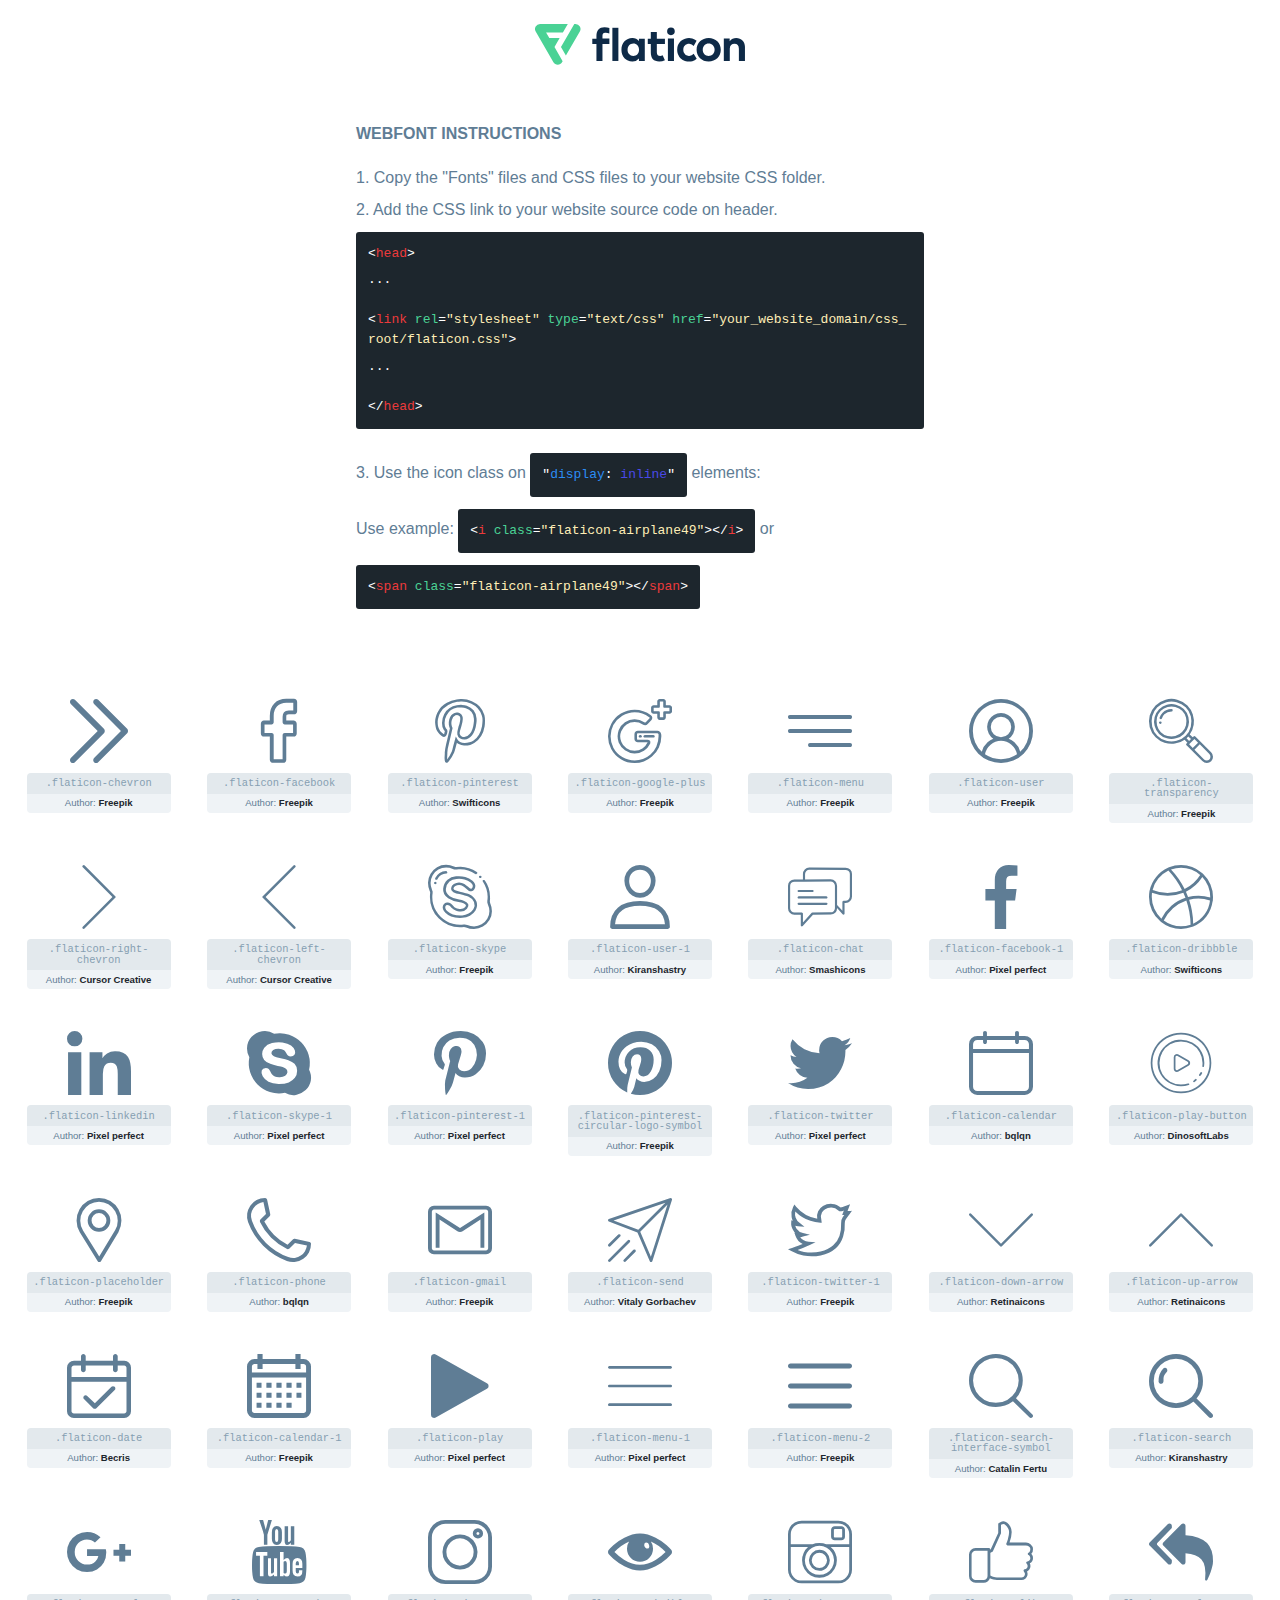
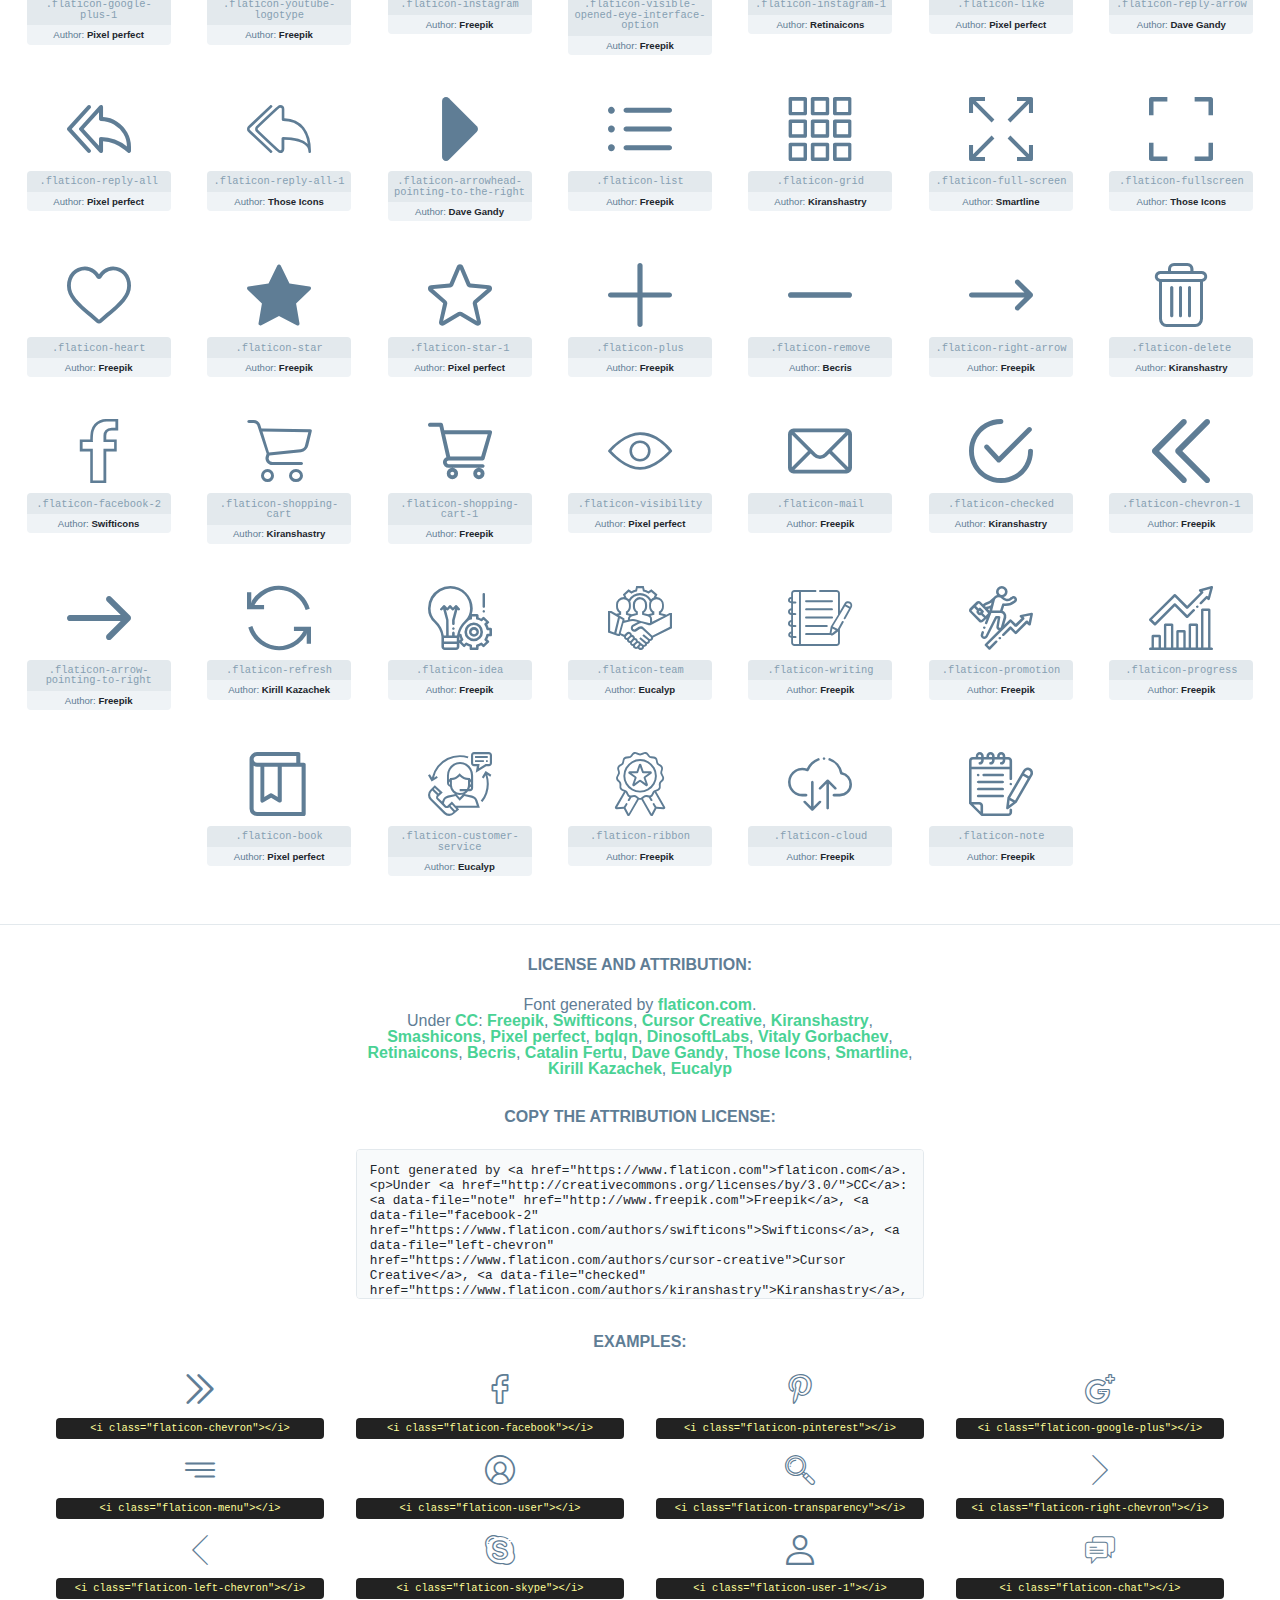
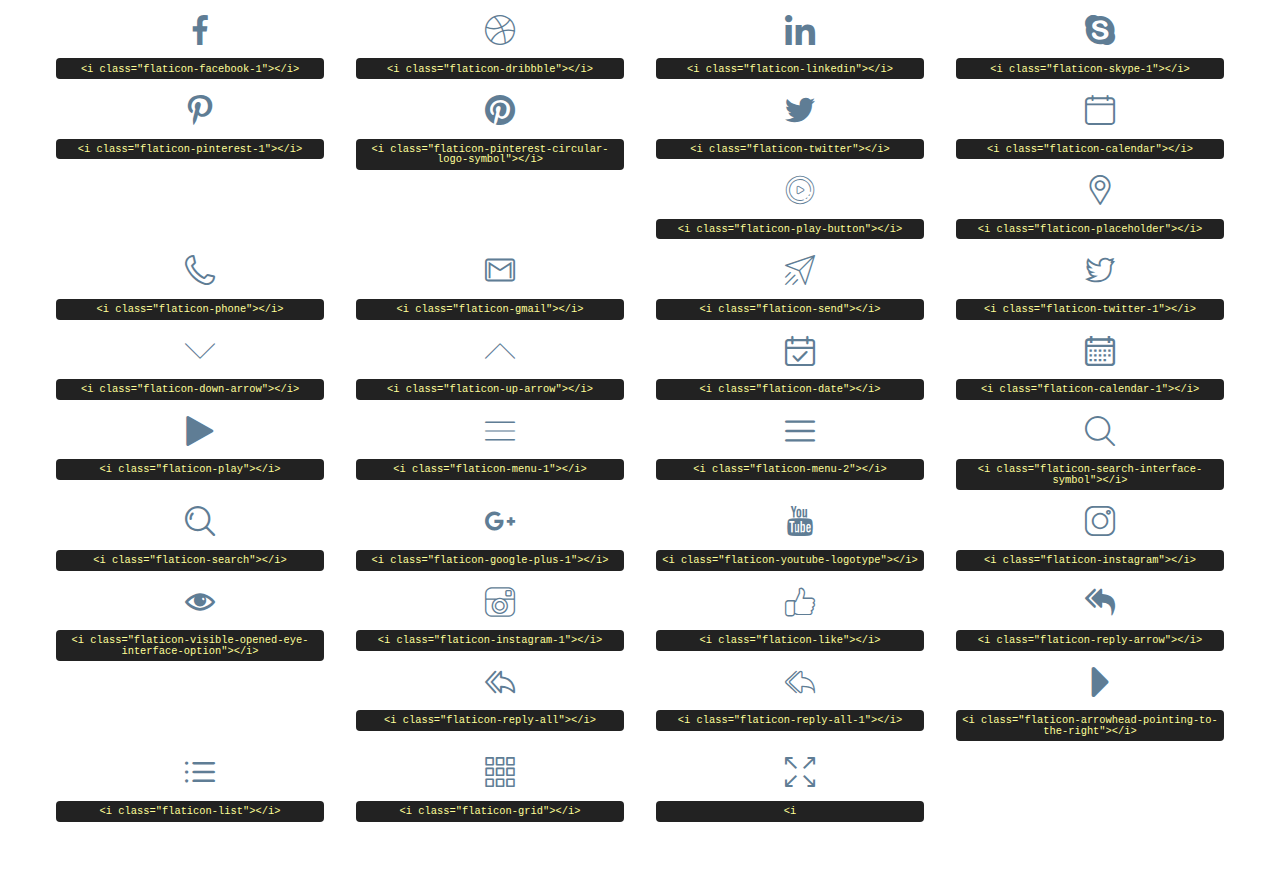
<file: MapMagnet - Trimble - Product/assets/font/flaticon.html>
<!DOCTYPE html>
<html lang="en">
<head>
    <title>Flaticon Webfont</title>
    <link rel="stylesheet" type="text/css" href="flaticon.css"/>
    <meta charset="UTF-8">
    <style>
        html, body, div, span, applet, object, iframe,
        h1, h2, h3, h4, h5, h6, p, blockquote, pre,
        a, abbr, acronym, address, big, cite, code,
        del, dfn, em, img, ins, kbd, q, s, samp,
        small, strike, strong, sub, sup, tt, var,
        b, u, i, center,
        dl, dt, dd, ol, ul, li,
        fieldset, form, label, legend,
        table, caption, tbody, tfoot, thead, tr, th, td,
        article, aside, canvas, details, embed,
        figure, figcaption, footer, header, hgroup,
        menu, nav, output, ruby, section, summary,
        time, mark, audio, video {
            margin: 0;
            padding: 0;
            border: 0;
            font-size: 100%;
            font: inherit;
            vertical-align: baseline;
        }

        /* HTML5 display-role reset for older browsers */
        article, aside, details, figcaption, figure,
        footer, header, hgroup, menu, nav, section {
            display: block;
        }

        body {
            line-height: 1;
        }

        ol, ul {
            list-style: none;
        }

        blockquote, q {
            quotes: none;
        }

        blockquote:before, blockquote:after,
        q:before, q:after {
            content: '';
            content: none;
        }

        table {
            border-collapse: collapse;
            border-spacing: 0;
        }

        body {
            font-family: Helvetica, Arial, sans-serif;
            font-size: 16px;
            color: #5f7d95;
        }

        a {
            color: #4AD295;
            font-weight: bold;
            text-decoration: none;
        }

        * {
            -moz-box-sizing: border-box;
            -webkit-box-sizing: border-box;
            box-sizing: border-box;
            margin: 0;
            padding: 0;
        }

        [class^="flaticon-"]:before, [class*=" flaticon-"]:before, [class^="flaticon-"]:after, [class*=" flaticon-"]:after {
            font-family: Flaticon;
            font-size: 30px;
            font-style: normal;
            margin-left: 20px;
            color: #333;
        }

        .wrapper {
            max-width: 600px;
            margin: auto;
            padding: 0 1em;
        }

        .title {
            margin-bottom: 24px;
            text-transform: uppercase;
            font-weight: bold;
        }

        header {
            text-align: center;
            padding: 24px;
        }

        header .logo {
            width: 210px;
            height: auto;
            border: none;
            display: inline-block;
        }

        header strong {
            font-size: 28px;
            font-weight: 500;
            vertical-align: middle;
        }

        .demo {
            margin: 2em auto;
            line-height: 1.25em;
        }

        .demo ul li {
            margin-bottom: 12px;
        }

        .demo ul li code {
            background-color: #1D262D;
            border-radius: 3px;
            padding: 12px;
            display: inline-block;
            color: #fff;
            font-family: Consolas, Monaco, Lucida Console, Liberation Mono, DejaVu Sans Mono, Bitstream Vera Sans Mono, Courier New, monospace;
            font-weight: lighter;
            margin-top: 12px;
            font-size: 13px;
            word-break: break-all;
        }

        .demo ul li code .red {
            color: #EC3A3B;
        }

        .demo ul li code .green {
            color: #4AD295;
        }

        .demo ul li code .yellow {
            color: #FFEEB6;
        }

        .demo ul li code .blue {
            color: #2C8CF4;
        }

        .demo ul li code .purple {
            color: #4949E7;
        }

        .demo ul li code .dots {
            margin-top: 0.5em;
            display: block;
        }

        #glyphs {
            border-bottom: 1px solid #E3E9ED;
            padding: 2em 0;
            text-align: center;
        }

        .glyph {
            display: inline-block;
            width: 9em;
            margin: 1em;
            text-align: center;
            vertical-align: top;
            background: #FFF;
        }

        .glyph .flaticon {
            padding: 10px;
            display: block;
            font-family: "Flaticon";
            font-size: 64px;
            line-height: 1;
        }

        .glyph .flaticon:before {
            font-size: 64px;
            color: #5f7d95;
            margin-left: 0;
        }

        .class-name {
            font-size: 0.65em;
            background-color: #E3E9ED;
            color: #869FB2;
            border-radius: 4px 4px 0 0;
            padding: 0.5em;
            font-family: Consolas, Monaco, Lucida Console, Liberation Mono, DejaVu Sans Mono, Bitstream Vera Sans Mono, Courier New, monospace;
        }

        .author-name {
            font-size: 0.6em;
            background-color: #EFF3F6;
            border-top: 0;
            border-radius: 0 0 4px 4px;
            padding: 0.5em;
        }

        .author-name a {
            color: #1D262D;
        }

        .class-name:last-child {
            font-size: 10px;
            color: #888;
        }

        .class-name:last-child a {
            font-size: 10px;
            color: #555;
        }

        .glyph > input {
            display: block;
            width: 100px;
            margin: 5px auto;
            text-align: center;
            font-size: 12px;
            cursor: text;
        }

        .glyph > input.icon-input {
            font-family: "Flaticon";
            font-size: 16px;
            margin-bottom: 10px;
        }

        .attribution .title {
            margin-top: 2em;
        }

        .attribution textarea {
            background-color: #F8FAFB;
            color: #1D262D;
            padding: 1em;
            border: none;
            box-shadow: none;
            border: 1px solid #E3E9ED;
            border-radius: 4px;
            resize: none;
            width: 100%;
            height: 150px;
            font-size: 0.8em;
            font-family: Consolas, Monaco, Lucida Console, Liberation Mono, DejaVu Sans Mono, Bitstream Vera Sans Mono, Courier New, monospace;
            -webkit-appearance: none;
        }

        .attribution textarea:hover {
            border-color: #CFD9E0;
        }

        .attribution textarea:focus {
            border-color: #4AD295;
        }

        .iconsuse {
            margin: 2em auto;
            text-align: center;
            max-width: 1200px;
        }

        .iconsuse:after {
            content: '';
            display: table;
            clear: both;
        }

        .iconsuse .image {
            float: left;
            width: 25%;
            padding: 0 1em;
        }

        .iconsuse .image p {
            margin-bottom: 1em;
        }

        .iconsuse .image span {
            display: block;
            font-size: 0.65em;
            background-color: #222;
            color: #fff;
            border-radius: 4px;
            padding: 0.5em;
            color: #FFFF99;
            margin-top: 1em;
            font-family: Consolas, Monaco, Lucida Console, Liberation Mono, DejaVu Sans Mono, Bitstream Vera Sans Mono, Courier New, monospace;
        }

        .flaticon:before {
            color: #5f7d95;
        }

        #footer {
            text-align: center;
            background-color: #1D262D;
            color: #869FB2;
            padding: 12px;
            font-size: 14px;
        }

        #footer a {
            font-weight: normal;
        }

        @media (max-width: 960px) {
            .iconsuse .image {
                width: 50%;
            }
        }

        .preview {
            width: 100px;
            display: inline-block;
            margin: 10px;
        }

        .preview .inner {
            display: inline-block;
            width: 100%;
            text-align: center;
            background: #f5f5f5;
            -webkit-border-radius: 3px 3px 0 0;
            -moz-border-radius: 3px 3px 0 0;
            border-radius: 3px 3px 0 0;
        }

        .preview .inner  {
            line-height: 85px;
            font-size: 40px;
            color: #333;
        }

        .label {
            display: inline-block;
            width: 100%;
            box-sizing: border-box;
            padding: 5px;
            font-size: 10px;
            font-family: Monaco, monospace;
            color: #666;
            white-space: nowrap;
            overflow: hidden;
            text-overflow: ellipsis;
            background: #ddd;
            -webkit-border-radius: 0 0 3px 3px;
            -moz-border-radius: 0 0 3px 3px;
            border-radius: 0 0 3px 3px;
            color: #666;
        }
    </style>
</head>
<body>
    <header>
        <a href="https://www.flaticon.com/" target="_blank" class="logo">
            <svg xmlns="http://www.w3.org/2000/svg" viewBox="0 0 394.3 76.5">
                <path d="M156.6,69.4H145.3V7.1h11.3Z" style="fill:#0e2a47"/>
                <path d="M206.2,69.4h-11V64.8a15.4,15.4,0,0,1-12.6,5.7c-11.6,0-20.3-9.5-20.3-22.1s8.8-22.1,20.3-22.1a15.4,15.4,0,0,1,12.6,5.8V27.5h11Zm-32.4-21c0,6.4,4.2,11.6,10.8,11.6s10.8-4.9,10.8-11.6-4.4-11.6-10.8-11.6S173.9,42,173.9,48.4Z"
                      style="fill:#0e2a47"/>
                <path d="M262.5,13.7a7.2,7.2,0,0,1-14.4,0,7.2,7.2,0,1,1,14.4,0ZM261,69.4H249.6v-42H261Z"
                      style="fill:#0e2a47"/>
                <path id="_Trazado_" data-name="&lt;Trazado&gt;"
                      d="M139.6,17.8a16.6,16.6,0,0,0-8-1.4c-3.2.4-4.9,2-4.9,5.9v5.1h13V37.5h-13v32H115.4v-32h-7.8v-10h7.8V22.2c0-9.9,5.2-16.3,15-16.3a23.4,23.4,0,0,1,9.3,1.8Z"
                      style="fill:#0e2a47"/>
                <path d="M235.1,60c-3.5,0-6.3-1.9-6.3-7.1V37.5H244v-10H228.8V15H217.5V27.5h-5.7v10h5.7V53.7c0,10.9,5.3,16.8,15.7,16.8A22.9,22.9,0,0,0,244,68l-4.3-9.1A12.3,12.3,0,0,1,235.1,60Z"
                      style="fill:#0e2a47"/>
                <path d="M348.9,48.4c0,12.6-9.7,22.1-22.7,22.1s-22.7-9.4-22.7-22.1,9.6-22.1,22.7-22.1S348.9,35.8,348.9,48.4Zm-33.9,0c0,6.8,4.8,11.6,11.1,11.6s11.2-4.8,11.2-11.6-4.8-11.6-11.2-11.6S315.1,41.6,315.1,48.4Z"
                      style="fill:#0e2a47"/>
                <path d="M394.3,42.7V69.4H382.9V46.3c0-6.1-3-9.4-8.2-9.4s-8.9,3.2-8.9,9.5v23H354.6v-42h11v4.9c3-4.5,7.6-6.1,12.3-6.1C387.5,26.3,394.3,33,394.3,42.7Z"
                      style="fill:#0e2a47"/>
                <path d="M298,55.7h0a12.4,12.4,0,0,1-8.2,4.2h-.9l-1.8-.2a10,10,0,0,1-7.4-5.6,13.2,13.2,0,0,1-1.2-5.8,13,13,0,0,1,1.3-5.9,10.1,10.1,0,0,1,7.5-5.5h2.4a11.7,11.7,0,0,1,8.3,4.2l5.5-9.6a19.9,19.9,0,0,0-8.1-4.3,23.4,23.4,0,0,0-6.1-.8,25.2,25.2,0,0,0-7.5,1.1,20.9,20.9,0,0,0-8,4.6,21.9,21.9,0,0,0-6.8,16.4,21.9,21.9,0,0,0,6.7,16.3,20.9,20.9,0,0,0,8,4.6,25.2,25.2,0,0,0,7.7,1.2,23.6,23.6,0,0,0,6.2-.8,20,20,0,0,0,8.1-4.4Z"
                      style="fill:#0e2a47"/>
                <path d="M46.3,26.5H26.9L20.8,16H52.4L61.6,0H9.4A9.3,9.3,0,0,0,1.3,4.7a9.3,9.3,0,0,0,0,9.4L34.6,71.8a9.4,9.4,0,0,0,16.2,0l1.1-1.9L36.6,43.3Z"
                      style="fill:#4ad295"/>
                <path d="M84.2,4.7A9.3,9.3,0,0,0,76.1,0H73.8l-25,43.3,9.2,16L84.2,14A9.3,9.3,0,0,0,84.2,4.7Z"
                      style="fill:#4ad295"/>
            </svg>
        </a>
    </header>
    <section class="demo wrapper">

        <p class="title">Webfont Instructions</p>

        <ul>
            <li>
                <span class="num">1. </span>Copy the "Fonts" files and CSS files to your website CSS folder.
            </li>
            <li>
                <span class="num">2. </span>Add the CSS link to your website source code on header.
                <code class="big">
                    &lt;<span class="red">head</span>&gt;
                    <br/><span class="dots">...</span>
                    <br/>&lt;<span class="red">link</span> <span class="green">rel</span>=<span
                        class="yellow">"stylesheet"</span> <span class="green">type</span>=<span
                        class="yellow">"text/css"</span> <span class="green">href</span>=<span class="yellow">"your_website_domain/css_root/flaticon.css"</span>&gt;
                    <br/><span class="dots">...</span>
                    <br/>&lt;/<span class="red">head</span>&gt;
                </code>
            </li>

            <li>
                <p>
                    <span class="num">3. </span>Use the icon class on <code>"<span class="blue">display</span>:<span
                        class="purple"> inline</span>"</code> elements:
                    <br/>
                    Use example: <code>&lt;<span class="red">i</span> <span class="green">class</span>=<span class="yellow">&quot;flaticon-airplane49&quot;</span>&gt;&lt;/<span
                        class="red">i</span>&gt;</code> or <code>&lt;<span class="red">span</span> <span
                        class="green">class</span>=<span class="yellow">&quot;flaticon-airplane49&quot;</span>&gt;&lt;/<span
                        class="red">span</span>&gt;</code>
            </li>
        </ul>

    </section>
    <section id="glyphs">
            <div class="glyph">
                <i class="flaticon flaticon-chevron"></i>
                <div class="class-name">.flaticon-chevron</div>
                <div class="author-name">Author: <a data-file="chevron" href="http://www.freepik.com">Freepik</a> </div>
            </div>

            <div class="glyph">
                <i class="flaticon flaticon-facebook"></i>
                <div class="class-name">.flaticon-facebook</div>
                <div class="author-name">Author: <a data-file="facebook" href="http://www.freepik.com">Freepik</a> </div>
            </div>

            <div class="glyph">
                <i class="flaticon flaticon-pinterest"></i>
                <div class="class-name">.flaticon-pinterest</div>
                <div class="author-name">Author: <a data-file="pinterest" href="https://www.flaticon.com/authors/swifticons">Swifticons</a> </div>
            </div>

            <div class="glyph">
                <i class="flaticon flaticon-google-plus"></i>
                <div class="class-name">.flaticon-google-plus</div>
                <div class="author-name">Author: <a data-file="google-plus" href="http://www.freepik.com">Freepik</a> </div>
            </div>

            <div class="glyph">
                <i class="flaticon flaticon-menu"></i>
                <div class="class-name">.flaticon-menu</div>
                <div class="author-name">Author: <a data-file="menu" href="http://www.freepik.com">Freepik</a> </div>
            </div>

            <div class="glyph">
                <i class="flaticon flaticon-user"></i>
                <div class="class-name">.flaticon-user</div>
                <div class="author-name">Author: <a data-file="user" href="http://www.freepik.com">Freepik</a> </div>
            </div>

            <div class="glyph">
                <i class="flaticon flaticon-transparency"></i>
                <div class="class-name">.flaticon-transparency</div>
                <div class="author-name">Author: <a data-file="transparency" href="http://www.freepik.com">Freepik</a> </div>
            </div>

            <div class="glyph">
                <i class="flaticon flaticon-right-chevron"></i>
                <div class="class-name">.flaticon-right-chevron</div>
                <div class="author-name">Author: <a data-file="right-chevron" href="https://www.flaticon.com/authors/cursor-creative">Cursor Creative</a> </div>
            </div>

            <div class="glyph">
                <i class="flaticon flaticon-left-chevron"></i>
                <div class="class-name">.flaticon-left-chevron</div>
                <div class="author-name">Author: <a data-file="left-chevron" href="https://www.flaticon.com/authors/cursor-creative">Cursor Creative</a> </div>
            </div>

            <div class="glyph">
                <i class="flaticon flaticon-skype"></i>
                <div class="class-name">.flaticon-skype</div>
                <div class="author-name">Author: <a data-file="skype" href="http://www.freepik.com">Freepik</a> </div>
            </div>

            <div class="glyph">
                <i class="flaticon flaticon-user-1"></i>
                <div class="class-name">.flaticon-user-1</div>
                <div class="author-name">Author: <a data-file="user-1" href="https://www.flaticon.com/authors/kiranshastry">Kiranshastry</a> </div>
            </div>

            <div class="glyph">
                <i class="flaticon flaticon-chat"></i>
                <div class="class-name">.flaticon-chat</div>
                <div class="author-name">Author: <a data-file="chat" href="https://www.flaticon.com/authors/smashicons">Smashicons</a> </div>
            </div>

            <div class="glyph">
                <i class="flaticon flaticon-facebook-1"></i>
                <div class="class-name">.flaticon-facebook-1</div>
                <div class="author-name">Author: <a data-file="facebook-1" href="https://www.flaticon.com/authors/pixel-perfect">Pixel perfect</a> </div>
            </div>

            <div class="glyph">
                <i class="flaticon flaticon-dribbble"></i>
                <div class="class-name">.flaticon-dribbble</div>
                <div class="author-name">Author: <a data-file="dribbble" href="https://www.flaticon.com/authors/swifticons">Swifticons</a> </div>
            </div>

            <div class="glyph">
                <i class="flaticon flaticon-linkedin"></i>
                <div class="class-name">.flaticon-linkedin</div>
                <div class="author-name">Author: <a data-file="linkedin" href="https://www.flaticon.com/authors/pixel-perfect">Pixel perfect</a> </div>
            </div>

            <div class="glyph">
                <i class="flaticon flaticon-skype-1"></i>
                <div class="class-name">.flaticon-skype-1</div>
                <div class="author-name">Author: <a data-file="skype-1" href="https://www.flaticon.com/authors/pixel-perfect">Pixel perfect</a> </div>
            </div>

            <div class="glyph">
                <i class="flaticon flaticon-pinterest-1"></i>
                <div class="class-name">.flaticon-pinterest-1</div>
                <div class="author-name">Author: <a data-file="pinterest-1" href="https://www.flaticon.com/authors/pixel-perfect">Pixel perfect</a> </div>
            </div>

            <div class="glyph">
                <i class="flaticon flaticon-pinterest-circular-logo-symbol"></i>
                <div class="class-name">.flaticon-pinterest-circular-logo-symbol</div>
                <div class="author-name">Author: <a data-file="pinterest-circular-logo-symbol" href="http://www.freepik.com">Freepik</a> </div>
            </div>

            <div class="glyph">
                <i class="flaticon flaticon-twitter"></i>
                <div class="class-name">.flaticon-twitter</div>
                <div class="author-name">Author: <a data-file="twitter" href="https://www.flaticon.com/authors/pixel-perfect">Pixel perfect</a> </div>
            </div>

            <div class="glyph">
                <i class="flaticon flaticon-calendar"></i>
                <div class="class-name">.flaticon-calendar</div>
                <div class="author-name">Author: <a data-file="calendar" href="https://www.flaticon.com/authors/bqlqn">bqlqn</a> </div>
            </div>

            <div class="glyph">
                <i class="flaticon flaticon-play-button"></i>
                <div class="class-name">.flaticon-play-button</div>
                <div class="author-name">Author: <a data-file="play-button" href="https://www.flaticon.com/authors/dinosoftlabs">DinosoftLabs</a> </div>
            </div>

            <div class="glyph">
                <i class="flaticon flaticon-placeholder"></i>
                <div class="class-name">.flaticon-placeholder</div>
                <div class="author-name">Author: <a data-file="placeholder" href="http://www.freepik.com">Freepik</a> </div>
            </div>

            <div class="glyph">
                <i class="flaticon flaticon-phone"></i>
                <div class="class-name">.flaticon-phone</div>
                <div class="author-name">Author: <a data-file="phone" href="https://www.flaticon.com/authors/bqlqn">bqlqn</a> </div>
            </div>

            <div class="glyph">
                <i class="flaticon flaticon-gmail"></i>
                <div class="class-name">.flaticon-gmail</div>
                <div class="author-name">Author: <a data-file="gmail" href="http://www.freepik.com">Freepik</a> </div>
            </div>

            <div class="glyph">
                <i class="flaticon flaticon-send"></i>
                <div class="class-name">.flaticon-send</div>
                <div class="author-name">Author: <a data-file="send" href="https://www.flaticon.com/authors/vitaly-gorbachev">Vitaly Gorbachev</a> </div>
            </div>

            <div class="glyph">
                <i class="flaticon flaticon-twitter-1"></i>
                <div class="class-name">.flaticon-twitter-1</div>
                <div class="author-name">Author: <a data-file="twitter-1" href="http://www.freepik.com">Freepik</a> </div>
            </div>

            <div class="glyph">
                <i class="flaticon flaticon-down-arrow"></i>
                <div class="class-name">.flaticon-down-arrow</div>
                <div class="author-name">Author: <a data-file="down-arrow" href="https://www.flaticon.com/authors/retinaicons">Retinaicons</a> </div>
            </div>

            <div class="glyph">
                <i class="flaticon flaticon-up-arrow"></i>
                <div class="class-name">.flaticon-up-arrow</div>
                <div class="author-name">Author: <a data-file="up-arrow" href="https://www.flaticon.com/authors/retinaicons">Retinaicons</a> </div>
            </div>

            <div class="glyph">
                <i class="flaticon flaticon-date"></i>
                <div class="class-name">.flaticon-date</div>
                <div class="author-name">Author: <a data-file="date" href="https://www.flaticon.com/authors/becris">Becris</a> </div>
            </div>

            <div class="glyph">
                <i class="flaticon flaticon-calendar-1"></i>
                <div class="class-name">.flaticon-calendar-1</div>
                <div class="author-name">Author: <a data-file="calendar-1" href="http://www.freepik.com">Freepik</a> </div>
            </div>

            <div class="glyph">
                <i class="flaticon flaticon-play"></i>
                <div class="class-name">.flaticon-play</div>
                <div class="author-name">Author: <a data-file="play" href="https://www.flaticon.com/authors/pixel-perfect">Pixel perfect</a> </div>
            </div>

            <div class="glyph">
                <i class="flaticon flaticon-menu-1"></i>
                <div class="class-name">.flaticon-menu-1</div>
                <div class="author-name">Author: <a data-file="menu-1" href="https://www.flaticon.com/authors/pixel-perfect">Pixel perfect</a> </div>
            </div>

            <div class="glyph">
                <i class="flaticon flaticon-menu-2"></i>
                <div class="class-name">.flaticon-menu-2</div>
                <div class="author-name">Author: <a data-file="menu-2" href="http://www.freepik.com">Freepik</a> </div>
            </div>

            <div class="glyph">
                <i class="flaticon flaticon-search-interface-symbol"></i>
                <div class="class-name">.flaticon-search-interface-symbol</div>
                <div class="author-name">Author: <a data-file="search-interface-symbol" href="https://www.flaticon.com/authors/catalin-fertu">Catalin Fertu</a> </div>
            </div>

            <div class="glyph">
                <i class="flaticon flaticon-search"></i>
                <div class="class-name">.flaticon-search</div>
                <div class="author-name">Author: <a data-file="search" href="https://www.flaticon.com/authors/kiranshastry">Kiranshastry</a> </div>
            </div>

            <div class="glyph">
                <i class="flaticon flaticon-google-plus-1"></i>
                <div class="class-name">.flaticon-google-plus-1</div>
                <div class="author-name">Author: <a data-file="google-plus-1" href="https://www.flaticon.com/authors/pixel-perfect">Pixel perfect</a> </div>
            </div>

            <div class="glyph">
                <i class="flaticon flaticon-youtube-logotype"></i>
                <div class="class-name">.flaticon-youtube-logotype</div>
                <div class="author-name">Author: <a data-file="youtube-logotype" href="http://www.freepik.com">Freepik</a> </div>
            </div>

            <div class="glyph">
                <i class="flaticon flaticon-instagram"></i>
                <div class="class-name">.flaticon-instagram</div>
                <div class="author-name">Author: <a data-file="instagram" href="http://www.freepik.com">Freepik</a> </div>
            </div>

            <div class="glyph">
                <i class="flaticon flaticon-visible-opened-eye-interface-option"></i>
                <div class="class-name">.flaticon-visible-opened-eye-interface-option</div>
                <div class="author-name">Author: <a data-file="visible-opened-eye-interface-option" href="http://www.freepik.com">Freepik</a> </div>
            </div>

            <div class="glyph">
                <i class="flaticon flaticon-instagram-1"></i>
                <div class="class-name">.flaticon-instagram-1</div>
                <div class="author-name">Author: <a data-file="instagram-1" href="https://www.flaticon.com/authors/retinaicons">Retinaicons</a> </div>
            </div>

            <div class="glyph">
                <i class="flaticon flaticon-like"></i>
                <div class="class-name">.flaticon-like</div>
                <div class="author-name">Author: <a data-file="like" href="https://www.flaticon.com/authors/pixel-perfect">Pixel perfect</a> </div>
            </div>

            <div class="glyph">
                <i class="flaticon flaticon-reply-arrow"></i>
                <div class="class-name">.flaticon-reply-arrow</div>
                <div class="author-name">Author: <a data-file="reply-arrow" href="https://www.flaticon.com/authors/dave-gandy">Dave Gandy</a> </div>
            </div>

            <div class="glyph">
                <i class="flaticon flaticon-reply-all"></i>
                <div class="class-name">.flaticon-reply-all</div>
                <div class="author-name">Author: <a data-file="reply-all" href="https://www.flaticon.com/authors/pixel-perfect">Pixel perfect</a> </div>
            </div>

            <div class="glyph">
                <i class="flaticon flaticon-reply-all-1"></i>
                <div class="class-name">.flaticon-reply-all-1</div>
                <div class="author-name">Author: <a data-file="reply-all-1" href="https://www.flaticon.com/authors/those-icons">Those Icons</a> </div>
            </div>

            <div class="glyph">
                <i class="flaticon flaticon-arrowhead-pointing-to-the-right"></i>
                <div class="class-name">.flaticon-arrowhead-pointing-to-the-right</div>
                <div class="author-name">Author: <a data-file="arrowhead-pointing-to-the-right" href="https://www.flaticon.com/authors/dave-gandy">Dave Gandy</a> </div>
            </div>

            <div class="glyph">
                <i class="flaticon flaticon-list"></i>
                <div class="class-name">.flaticon-list</div>
                <div class="author-name">Author: <a data-file="list" href="http://www.freepik.com">Freepik</a> </div>
            </div>

            <div class="glyph">
                <i class="flaticon flaticon-grid"></i>
                <div class="class-name">.flaticon-grid</div>
                <div class="author-name">Author: <a data-file="grid" href="https://www.flaticon.com/authors/kiranshastry">Kiranshastry</a> </div>
            </div>

            <div class="glyph">
                <i class="flaticon flaticon-full-screen"></i>
                <div class="class-name">.flaticon-full-screen</div>
                <div class="author-name">Author: <a data-file="full-screen" href="https://www.flaticon.com/authors/smartline">Smartline</a> </div>
            </div>

            <div class="glyph">
                <i class="flaticon flaticon-fullscreen"></i>
                <div class="class-name">.flaticon-fullscreen</div>
                <div class="author-name">Author: <a data-file="fullscreen" href="https://www.flaticon.com/authors/those-icons">Those Icons</a> </div>
            </div>

            <div class="glyph">
                <i class="flaticon flaticon-heart"></i>
                <div class="class-name">.flaticon-heart</div>
                <div class="author-name">Author: <a data-file="heart" href="http://www.freepik.com">Freepik</a> </div>
            </div>

            <div class="glyph">
                <i class="flaticon flaticon-star"></i>
                <div class="class-name">.flaticon-star</div>
                <div class="author-name">Author: <a data-file="star" href="http://www.freepik.com">Freepik</a> </div>
            </div>

            <div class="glyph">
                <i class="flaticon flaticon-star-1"></i>
                <div class="class-name">.flaticon-star-1</div>
                <div class="author-name">Author: <a data-file="star-1" href="https://www.flaticon.com/authors/pixel-perfect">Pixel perfect</a> </div>
            </div>

            <div class="glyph">
                <i class="flaticon flaticon-plus"></i>
                <div class="class-name">.flaticon-plus</div>
                <div class="author-name">Author: <a data-file="plus" href="http://www.freepik.com">Freepik</a> </div>
            </div>

            <div class="glyph">
                <i class="flaticon flaticon-remove"></i>
                <div class="class-name">.flaticon-remove</div>
                <div class="author-name">Author: <a data-file="remove" href="https://www.flaticon.com/authors/becris">Becris</a> </div>
            </div>

            <div class="glyph">
                <i class="flaticon flaticon-right-arrow"></i>
                <div class="class-name">.flaticon-right-arrow</div>
                <div class="author-name">Author: <a data-file="right-arrow" href="http://www.freepik.com">Freepik</a> </div>
            </div>

            <div class="glyph">
                <i class="flaticon flaticon-delete"></i>
                <div class="class-name">.flaticon-delete</div>
                <div class="author-name">Author: <a data-file="delete" href="https://www.flaticon.com/authors/kiranshastry">Kiranshastry</a> </div>
            </div>

            <div class="glyph">
                <i class="flaticon flaticon-facebook-2"></i>
                <div class="class-name">.flaticon-facebook-2</div>
                <div class="author-name">Author: <a data-file="facebook-2" href="https://www.flaticon.com/authors/swifticons">Swifticons</a> </div>
            </div>

            <div class="glyph">
                <i class="flaticon flaticon-shopping-cart"></i>
                <div class="class-name">.flaticon-shopping-cart</div>
                <div class="author-name">Author: <a data-file="shopping-cart" href="https://www.flaticon.com/authors/kiranshastry">Kiranshastry</a> </div>
            </div>

            <div class="glyph">
                <i class="flaticon flaticon-shopping-cart-1"></i>
                <div class="class-name">.flaticon-shopping-cart-1</div>
                <div class="author-name">Author: <a data-file="shopping-cart-1" href="http://www.freepik.com">Freepik</a> </div>
            </div>

            <div class="glyph">
                <i class="flaticon flaticon-visibility"></i>
                <div class="class-name">.flaticon-visibility</div>
                <div class="author-name">Author: <a data-file="visibility" href="https://www.flaticon.com/authors/pixel-perfect">Pixel perfect</a> </div>
            </div>

            <div class="glyph">
                <i class="flaticon flaticon-mail"></i>
                <div class="class-name">.flaticon-mail</div>
                <div class="author-name">Author: <a data-file="mail" href="http://www.freepik.com">Freepik</a> </div>
            </div>

            <div class="glyph">
                <i class="flaticon flaticon-checked"></i>
                <div class="class-name">.flaticon-checked</div>
                <div class="author-name">Author: <a data-file="checked" href="https://www.flaticon.com/authors/kiranshastry">Kiranshastry</a> </div>
            </div>

            <div class="glyph">
                <i class="flaticon flaticon-chevron-1"></i>
                <div class="class-name">.flaticon-chevron-1</div>
                <div class="author-name">Author: <a data-file="chevron-1" href="http://www.freepik.com">Freepik</a> </div>
            </div>

            <div class="glyph">
                <i class="flaticon flaticon-arrow-pointing-to-right"></i>
                <div class="class-name">.flaticon-arrow-pointing-to-right</div>
                <div class="author-name">Author: <a data-file="arrow-pointing-to-right" href="http://www.freepik.com">Freepik</a> </div>
            </div>

            <div class="glyph">
                <i class="flaticon flaticon-refresh"></i>
                <div class="class-name">.flaticon-refresh</div>
                <div class="author-name">Author: <a data-file="refresh" href="https://www.flaticon.com/authors/kirill-kazachek">Kirill Kazachek</a> </div>
            </div>

            <div class="glyph">
                <i class="flaticon flaticon-idea"></i>
                <div class="class-name">.flaticon-idea</div>
                <div class="author-name">Author: <a data-file="idea" href="http://www.freepik.com">Freepik</a> </div>
            </div>

            <div class="glyph">
                <i class="flaticon flaticon-team"></i>
                <div class="class-name">.flaticon-team</div>
                <div class="author-name">Author: <a data-file="team" href="https://www.flaticon.com/authors/eucalyp">Eucalyp</a> </div>
            </div>

            <div class="glyph">
                <i class="flaticon flaticon-writing"></i>
                <div class="class-name">.flaticon-writing</div>
                <div class="author-name">Author: <a data-file="writing" href="http://www.freepik.com">Freepik</a> </div>
            </div>

            <div class="glyph">
                <i class="flaticon flaticon-promotion"></i>
                <div class="class-name">.flaticon-promotion</div>
                <div class="author-name">Author: <a data-file="promotion" href="http://www.freepik.com">Freepik</a> </div>
            </div>

            <div class="glyph">
                <i class="flaticon flaticon-progress"></i>
                <div class="class-name">.flaticon-progress</div>
                <div class="author-name">Author: <a data-file="progress" href="http://www.freepik.com">Freepik</a> </div>
            </div>

            <div class="glyph">
                <i class="flaticon flaticon-book"></i>
                <div class="class-name">.flaticon-book</div>
                <div class="author-name">Author: <a data-file="book" href="https://www.flaticon.com/authors/pixel-perfect">Pixel perfect</a> </div>
            </div>

            <div class="glyph">
                <i class="flaticon flaticon-customer-service"></i>
                <div class="class-name">.flaticon-customer-service</div>
                <div class="author-name">Author: <a data-file="customer-service" href="https://www.flaticon.com/authors/eucalyp">Eucalyp</a> </div>
            </div>

            <div class="glyph">
                <i class="flaticon flaticon-ribbon"></i>
                <div class="class-name">.flaticon-ribbon</div>
                <div class="author-name">Author: <a data-file="ribbon" href="http://www.freepik.com">Freepik</a> </div>
            </div>

            <div class="glyph">
                <i class="flaticon flaticon-cloud"></i>
                <div class="class-name">.flaticon-cloud</div>
                <div class="author-name">Author: <a data-file="cloud" href="http://www.freepik.com">Freepik</a> </div>
            </div>

            <div class="glyph">
                <i class="flaticon flaticon-note"></i>
                <div class="class-name">.flaticon-note</div>
                <div class="author-name">Author: <a data-file="note" href="http://www.freepik.com">Freepik</a> </div>
            </div>

    </section>

    <section class="attribution wrapper"   style="text-align:center;">

        <div class="title">License and attribution:</div><div class="attrDiv">Font generated by <a href="https://www.flaticon.com">flaticon.com</a>. <div><p>Under <a href="http://creativecommons.org/licenses/by/3.0/">CC</a>: <a data-file="note" href="http://www.freepik.com">Freepik</a>, <a data-file="facebook-2" href="https://www.flaticon.com/authors/swifticons">Swifticons</a>, <a data-file="left-chevron" href="https://www.flaticon.com/authors/cursor-creative">Cursor Creative</a>, <a data-file="checked" href="https://www.flaticon.com/authors/kiranshastry">Kiranshastry</a>, <a data-file="chat" href="https://www.flaticon.com/authors/smashicons">Smashicons</a>, <a data-file="book" href="https://www.flaticon.com/authors/pixel-perfect">Pixel perfect</a>, <a data-file="phone" href="https://www.flaticon.com/authors/bqlqn">bqlqn</a>, <a data-file="play-button" href="https://www.flaticon.com/authors/dinosoftlabs">DinosoftLabs</a>, <a data-file="send" href="https://www.flaticon.com/authors/vitaly-gorbachev">Vitaly Gorbachev</a>, <a data-file="instagram-1" href="https://www.flaticon.com/authors/retinaicons">Retinaicons</a>, <a data-file="remove" href="https://www.flaticon.com/authors/becris">Becris</a>, <a data-file="search-interface-symbol" href="https://www.flaticon.com/authors/catalin-fertu">Catalin Fertu</a>, <a data-file="arrowhead-pointing-to-the-right" href="https://www.flaticon.com/authors/dave-gandy">Dave Gandy</a>, <a data-file="fullscreen" href="https://www.flaticon.com/authors/those-icons">Those Icons</a>, <a data-file="full-screen" href="https://www.flaticon.com/authors/smartline">Smartline</a>, <a data-file="refresh" href="https://www.flaticon.com/authors/kirill-kazachek">Kirill Kazachek</a>, <a data-file="customer-service" href="https://www.flaticon.com/authors/eucalyp">Eucalyp</a></p>  </div>
        </div>
        <div class="title">Copy the Attribution License:</div>

        <textarea onclick="this.focus();this.select();">Font generated by &lt;a href=&quot;https://www.flaticon.com&quot;&gt;flaticon.com&lt;/a&gt;. <p>Under <a href="http://creativecommons.org/licenses/by/3.0/">CC</a>: <a data-file="note" href="http://www.freepik.com">Freepik</a>, <a data-file="facebook-2" href="https://www.flaticon.com/authors/swifticons">Swifticons</a>, <a data-file="left-chevron" href="https://www.flaticon.com/authors/cursor-creative">Cursor Creative</a>, <a data-file="checked" href="https://www.flaticon.com/authors/kiranshastry">Kiranshastry</a>, <a data-file="chat" href="https://www.flaticon.com/authors/smashicons">Smashicons</a>, <a data-file="book" href="https://www.flaticon.com/authors/pixel-perfect">Pixel perfect</a>, <a data-file="phone" href="https://www.flaticon.com/authors/bqlqn">bqlqn</a>, <a data-file="play-button" href="https://www.flaticon.com/authors/dinosoftlabs">DinosoftLabs</a>, <a data-file="send" href="https://www.flaticon.com/authors/vitaly-gorbachev">Vitaly Gorbachev</a>, <a data-file="instagram-1" href="https://www.flaticon.com/authors/retinaicons">Retinaicons</a>, <a data-file="remove" href="https://www.flaticon.com/authors/becris">Becris</a>, <a data-file="search-interface-symbol" href="https://www.flaticon.com/authors/catalin-fertu">Catalin Fertu</a>, <a data-file="arrowhead-pointing-to-the-right" href="https://www.flaticon.com/authors/dave-gandy">Dave Gandy</a>, <a data-file="fullscreen" href="https://www.flaticon.com/authors/those-icons">Those Icons</a>, <a data-file="full-screen" href="https://www.flaticon.com/authors/smartline">Smartline</a>, <a data-file="refresh" href="https://www.flaticon.com/authors/kirill-kazachek">Kirill Kazachek</a>, <a data-file="customer-service" href="https://www.flaticon.com/authors/eucalyp">Eucalyp</a></p> 
        </textarea>

    </section>

    <section class="iconsuse">

        <div class="title">Examples:</div>
            <div class="image">
                <p>
                    <i class="flaticon flaticon-chevron"></i>
                    <span>&lt;i class=&quot;flaticon-chevron&quot;&gt;&lt;/i&gt;</span>
                </p>
            </div>
            <div class="image">
                <p>
                    <i class="flaticon flaticon-facebook"></i>
                    <span>&lt;i class=&quot;flaticon-facebook&quot;&gt;&lt;/i&gt;</span>
                </p>
            </div>
            <div class="image">
                <p>
                    <i class="flaticon flaticon-pinterest"></i>
                    <span>&lt;i class=&quot;flaticon-pinterest&quot;&gt;&lt;/i&gt;</span>
                </p>
            </div>
            <div class="image">
                <p>
                    <i class="flaticon flaticon-google-plus"></i>
                    <span>&lt;i class=&quot;flaticon-google-plus&quot;&gt;&lt;/i&gt;</span>
                </p>
            </div>
            <div class="image">
                <p>
                    <i class="flaticon flaticon-menu"></i>
                    <span>&lt;i class=&quot;flaticon-menu&quot;&gt;&lt;/i&gt;</span>
                </p>
            </div>
            <div class="image">
                <p>
                    <i class="flaticon flaticon-user"></i>
                    <span>&lt;i class=&quot;flaticon-user&quot;&gt;&lt;/i&gt;</span>
                </p>
            </div>
            <div class="image">
                <p>
                    <i class="flaticon flaticon-transparency"></i>
                    <span>&lt;i class=&quot;flaticon-transparency&quot;&gt;&lt;/i&gt;</span>
                </p>
            </div>
            <div class="image">
                <p>
                    <i class="flaticon flaticon-right-chevron"></i>
                    <span>&lt;i class=&quot;flaticon-right-chevron&quot;&gt;&lt;/i&gt;</span>
                </p>
            </div>
            <div class="image">
                <p>
                    <i class="flaticon flaticon-left-chevron"></i>
                    <span>&lt;i class=&quot;flaticon-left-chevron&quot;&gt;&lt;/i&gt;</span>
                </p>
            </div>
            <div class="image">
                <p>
                    <i class="flaticon flaticon-skype"></i>
                    <span>&lt;i class=&quot;flaticon-skype&quot;&gt;&lt;/i&gt;</span>
                </p>
            </div>
            <div class="image">
                <p>
                    <i class="flaticon flaticon-user-1"></i>
                    <span>&lt;i class=&quot;flaticon-user-1&quot;&gt;&lt;/i&gt;</span>
                </p>
            </div>
            <div class="image">
                <p>
                    <i class="flaticon flaticon-chat"></i>
                    <span>&lt;i class=&quot;flaticon-chat&quot;&gt;&lt;/i&gt;</span>
                </p>
            </div>
            <div class="image">
                <p>
                    <i class="flaticon flaticon-facebook-1"></i>
                    <span>&lt;i class=&quot;flaticon-facebook-1&quot;&gt;&lt;/i&gt;</span>
                </p>
            </div>
            <div class="image">
                <p>
                    <i class="flaticon flaticon-dribbble"></i>
                    <span>&lt;i class=&quot;flaticon-dribbble&quot;&gt;&lt;/i&gt;</span>
                </p>
            </div>
            <div class="image">
                <p>
                    <i class="flaticon flaticon-linkedin"></i>
                    <span>&lt;i class=&quot;flaticon-linkedin&quot;&gt;&lt;/i&gt;</span>
                </p>
            </div>
            <div class="image">
                <p>
                    <i class="flaticon flaticon-skype-1"></i>
                    <span>&lt;i class=&quot;flaticon-skype-1&quot;&gt;&lt;/i&gt;</span>
                </p>
            </div>
            <div class="image">
                <p>
                    <i class="flaticon flaticon-pinterest-1"></i>
                    <span>&lt;i class=&quot;flaticon-pinterest-1&quot;&gt;&lt;/i&gt;</span>
                </p>
            </div>
            <div class="image">
                <p>
                    <i class="flaticon flaticon-pinterest-circular-logo-symbol"></i>
                    <span>&lt;i class=&quot;flaticon-pinterest-circular-logo-symbol&quot;&gt;&lt;/i&gt;</span>
                </p>
            </div>
            <div class="image">
                <p>
                    <i class="flaticon flaticon-twitter"></i>
                    <span>&lt;i class=&quot;flaticon-twitter&quot;&gt;&lt;/i&gt;</span>
                </p>
            </div>
            <div class="image">
                <p>
                    <i class="flaticon flaticon-calendar"></i>
                    <span>&lt;i class=&quot;flaticon-calendar&quot;&gt;&lt;/i&gt;</span>
                </p>
            </div>
            <div class="image">
                <p>
                    <i class="flaticon flaticon-play-button"></i>
                    <span>&lt;i class=&quot;flaticon-play-button&quot;&gt;&lt;/i&gt;</span>
                </p>
            </div>
            <div class="image">
                <p>
                    <i class="flaticon flaticon-placeholder"></i>
                    <span>&lt;i class=&quot;flaticon-placeholder&quot;&gt;&lt;/i&gt;</span>
                </p>
            </div>
            <div class="image">
                <p>
                    <i class="flaticon flaticon-phone"></i>
                    <span>&lt;i class=&quot;flaticon-phone&quot;&gt;&lt;/i&gt;</span>
                </p>
            </div>
            <div class="image">
                <p>
                    <i class="flaticon flaticon-gmail"></i>
                    <span>&lt;i class=&quot;flaticon-gmail&quot;&gt;&lt;/i&gt;</span>
                </p>
            </div>
            <div class="image">
                <p>
                    <i class="flaticon flaticon-send"></i>
                    <span>&lt;i class=&quot;flaticon-send&quot;&gt;&lt;/i&gt;</span>
                </p>
            </div>
            <div class="image">
                <p>
                    <i class="flaticon flaticon-twitter-1"></i>
                    <span>&lt;i class=&quot;flaticon-twitter-1&quot;&gt;&lt;/i&gt;</span>
                </p>
            </div>
            <div class="image">
                <p>
                    <i class="flaticon flaticon-down-arrow"></i>
                    <span>&lt;i class=&quot;flaticon-down-arrow&quot;&gt;&lt;/i&gt;</span>
                </p>
            </div>
            <div class="image">
                <p>
                    <i class="flaticon flaticon-up-arrow"></i>
                    <span>&lt;i class=&quot;flaticon-up-arrow&quot;&gt;&lt;/i&gt;</span>
                </p>
            </div>
            <div class="image">
                <p>
                    <i class="flaticon flaticon-date"></i>
                    <span>&lt;i class=&quot;flaticon-date&quot;&gt;&lt;/i&gt;</span>
                </p>
            </div>
            <div class="image">
                <p>
                    <i class="flaticon flaticon-calendar-1"></i>
                    <span>&lt;i class=&quot;flaticon-calendar-1&quot;&gt;&lt;/i&gt;</span>
                </p>
            </div>
            <div class="image">
                <p>
                    <i class="flaticon flaticon-play"></i>
                    <span>&lt;i class=&quot;flaticon-play&quot;&gt;&lt;/i&gt;</span>
                </p>
            </div>
            <div class="image">
                <p>
                    <i class="flaticon flaticon-menu-1"></i>
                    <span>&lt;i class=&quot;flaticon-menu-1&quot;&gt;&lt;/i&gt;</span>
                </p>
            </div>
            <div class="image">
                <p>
                    <i class="flaticon flaticon-menu-2"></i>
                    <span>&lt;i class=&quot;flaticon-menu-2&quot;&gt;&lt;/i&gt;</span>
                </p>
            </div>
            <div class="image">
                <p>
                    <i class="flaticon flaticon-search-interface-symbol"></i>
                    <span>&lt;i class=&quot;flaticon-search-interface-symbol&quot;&gt;&lt;/i&gt;</span>
                </p>
            </div>
            <div class="image">
                <p>
                    <i class="flaticon flaticon-search"></i>
                    <span>&lt;i class=&quot;flaticon-search&quot;&gt;&lt;/i&gt;</span>
                </p>
            </div>
            <div class="image">
                <p>
                    <i class="flaticon flaticon-google-plus-1"></i>
                    <span>&lt;i class=&quot;flaticon-google-plus-1&quot;&gt;&lt;/i&gt;</span>
                </p>
            </div>
            <div class="image">
                <p>
                    <i class="flaticon flaticon-youtube-logotype"></i>
                    <span>&lt;i class=&quot;flaticon-youtube-logotype&quot;&gt;&lt;/i&gt;</span>
                </p>
            </div>
            <div class="image">
                <p>
                    <i class="flaticon flaticon-instagram"></i>
                    <span>&lt;i class=&quot;flaticon-instagram&quot;&gt;&lt;/i&gt;</span>
                </p>
            </div>
            <div class="image">
                <p>
                    <i class="flaticon flaticon-visible-opened-eye-interface-option"></i>
                    <span>&lt;i class=&quot;flaticon-visible-opened-eye-interface-option&quot;&gt;&lt;/i&gt;</span>
                </p>
            </div>
            <div class="image">
                <p>
                    <i class="flaticon flaticon-instagram-1"></i>
                    <span>&lt;i class=&quot;flaticon-instagram-1&quot;&gt;&lt;/i&gt;</span>
                </p>
            </div>
            <div class="image">
                <p>
                    <i class="flaticon flaticon-like"></i>
                    <span>&lt;i class=&quot;flaticon-like&quot;&gt;&lt;/i&gt;</span>
                </p>
            </div>
            <div class="image">
                <p>
                    <i class="flaticon flaticon-reply-arrow"></i>
                    <span>&lt;i class=&quot;flaticon-reply-arrow&quot;&gt;&lt;/i&gt;</span>
                </p>
            </div>
            <div class="image">
                <p>
                    <i class="flaticon flaticon-reply-all"></i>
                    <span>&lt;i class=&quot;flaticon-reply-all&quot;&gt;&lt;/i&gt;</span>
                </p>
            </div>
            <div class="image">
                <p>
                    <i class="flaticon flaticon-reply-all-1"></i>
                    <span>&lt;i class=&quot;flaticon-reply-all-1&quot;&gt;&lt;/i&gt;</span>
                </p>
            </div>
            <div class="image">
                <p>
                    <i class="flaticon flaticon-arrowhead-pointing-to-the-right"></i>
                    <span>&lt;i class=&quot;flaticon-arrowhead-pointing-to-the-right&quot;&gt;&lt;/i&gt;</span>
                </p>
            </div>
            <div class="image">
                <p>
                    <i class="flaticon flaticon-list"></i>
                    <span>&lt;i class=&quot;flaticon-list&quot;&gt;&lt;/i&gt;</span>
                </p>
            </div>
            <div class="image">
                <p>
                    <i class="flaticon flaticon-grid"></i>
                    <span>&lt;i class=&quot;flaticon-grid&quot;&gt;&lt;/i&gt;</span>
                </p>
            </div>
            <div class="image">
                <p>
                    <i class="flaticon flaticon-full-screen"></i>
                    <span>&lt;i
</file>
<file: MapMagnet - Trimble - Product/assets/font/flaticon.css>
@font-face {
    font-family: "flaticon";
    src: url("./flaticon.ttf?323ee7480fef051f496c90e27413822a") format("truetype"),
url("./flaticon.woff?323ee7480fef051f496c90e27413822a") format("woff"),
url("./flaticon.woff2?323ee7480fef051f496c90e27413822a") format("woff2"),
url("./flaticon.eot?323ee7480fef051f496c90e27413822a#iefix") format("embedded-opentype"),
url("./flaticon.svg?323ee7480fef051f496c90e27413822a#flaticon") format("svg");
}

i[class^="flaticon-"]:before, i[class*=" flaticon-"]:before {
    font-family: flaticon !important;
    font-style: normal;
    font-weight: normal !important;
    font-variant: normal;
    text-transform: none;
    /* line-height: 1; */
    -webkit-font-smoothing: antialiased;
    -moz-osx-font-smoothing: grayscale;
}

.flaticon-chevron:before {
    content: "\f101";
}
.flaticon-facebook:before {
    content: "\f102";
}
.flaticon-pinterest:before {
    content: "\f103";
}
.flaticon-google-plus:before {
    content: "\f104";
}
.flaticon-menu:before {
    content: "\f105";
}
.flaticon-user:before {
    content: "\f106";
}
.flaticon-transparency:before {
    content: "\f107";
}
.flaticon-right-chevron:before {
    content: "\f108";
}
.flaticon-left-chevron:before {
    content: "\f109";
}
.flaticon-skype:before {
    content: "\f10a";
}
.flaticon-user-1:before {
    content: "\f10b";
}
.flaticon-chat:before {
    content: "\f10c";
}
.flaticon-facebook-1:before {
    content: "\f10d";
}
.flaticon-dribbble:before {
    content: "\f10e";
}
.flaticon-linkedin:before {
    content: "\f10f";
}
.flaticon-skype-1:before {
    content: "\f110";
}
.flaticon-pinterest-1:before {
    content: "\f111";
}
.flaticon-pinterest-circular-logo-symbol:before {
    content: "\f112";
}
.flaticon-twitter:before {
    content: "\f113";
}
.flaticon-calendar:before {
    content: "\f114";
}
.flaticon-play-button:before {
    content: "\f115";
}
.flaticon-placeholder:before {
    content: "\f116";
}
.flaticon-phone:before {
    content: "\f117";
}
.flaticon-gmail:before {
    content: "\f118";
}
.flaticon-send:before {
    content: "\f119";
}
.flaticon-twitter-1:before {
    content: "\f11a";
}
.flaticon-down-arrow:before {
    content: "\f11b";
}
.flaticon-up-arrow:before {
    content: "\f11c";
}
.flaticon-date:before {
    content: "\f11d";
}
.flaticon-calendar-1:before {
    content: "\f11e";
}
.flaticon-play:before {
    content: "\f11f";
}
.flaticon-menu-1:before {
    content: "\f120";
}
.flaticon-menu-2:before {
    content: "\f121";
}
.flaticon-search-interface-symbol:before {
    content: "\f122";
}
.flaticon-search:before {
    content: "\f123";
}
.flaticon-google-plus-1:before {
    content: "\f124";
}
.flaticon-youtube-logotype:before {
    content: "\f125";
}
.flaticon-instagram:before {
    content: "\f126";
}
.flaticon-visible-opened-eye-interface-option:before {
    content: "\f127";
}
.flaticon-instagram-1:before {
    content: "\f128";
}
.flaticon-like:before {
    content: "\f129";
}
.flaticon-reply-arrow:before {
    content: "\f12a";
}
.flaticon-reply-all:before {
    content: "\f12b";
}
.flaticon-reply-all-1:before {
    content: "\f12c";
}
.flaticon-arrowhead-pointing-to-the-right:before {
    content: "\f12d";
}
.flaticon-list:before {
    content: "\f12e";
}
.flaticon-grid:before {
    content: "\f12f";
}
.flaticon-full-screen:before {
    content: "\f130";
}
.flaticon-fullscreen:before {
    content: "\f131";
}
.flaticon-heart:before {
    content: "\f132";
}
.flaticon-star:before {
    content: "\f133";
}
.flaticon-star-1:before {
    content: "\f134";
}
.flaticon-plus:before {
    content: "\f135";
}
.flaticon-remove:before {
    content: "\f136";
}
.flaticon-right-arrow:before {
    content: "\f137";
}
.flaticon-delete:before {
    content: "\f138";
}
.flaticon-facebook-2:before {
    content: "\f139";
}
.flaticon-shopping-cart:before {
    content: "\f13a";
}
.flaticon-shopping-cart-1:before {
    content: "\f13b";
}
.flaticon-visibility:before {
    content: "\f13c";
}
.flaticon-mail:before {
    content: "\f13d";
}
.flaticon-checked:before {
    content: "\f13e";
}
.flaticon-chevron-1:before {
    content: "\f13f";
}
.flaticon-arrow-pointing-to-right:before {
    content: "\f140";
}
.flaticon-refresh:before {
    content: "\f141";
}
.flaticon-idea:before {
    content: "\f142";
}
.flaticon-team:before {
    content: "\f143";
}
.flaticon-writing:before {
    content: "\f144";
}
.flaticon-promotion:before {
    content: "\f145";
}
.flaticon-progress:before {
    content: "\f146";
}
.flaticon-book:before {
    content: "\f147";
}
.flaticon-customer-service:before {
    content: "\f148";
}
.flaticon-ribbon:before {
    content: "\f149";
}
.flaticon-cloud:before {
    content: "\f14a";
}
.flaticon-note:before {
    content: "\f14b";
}
</file>
